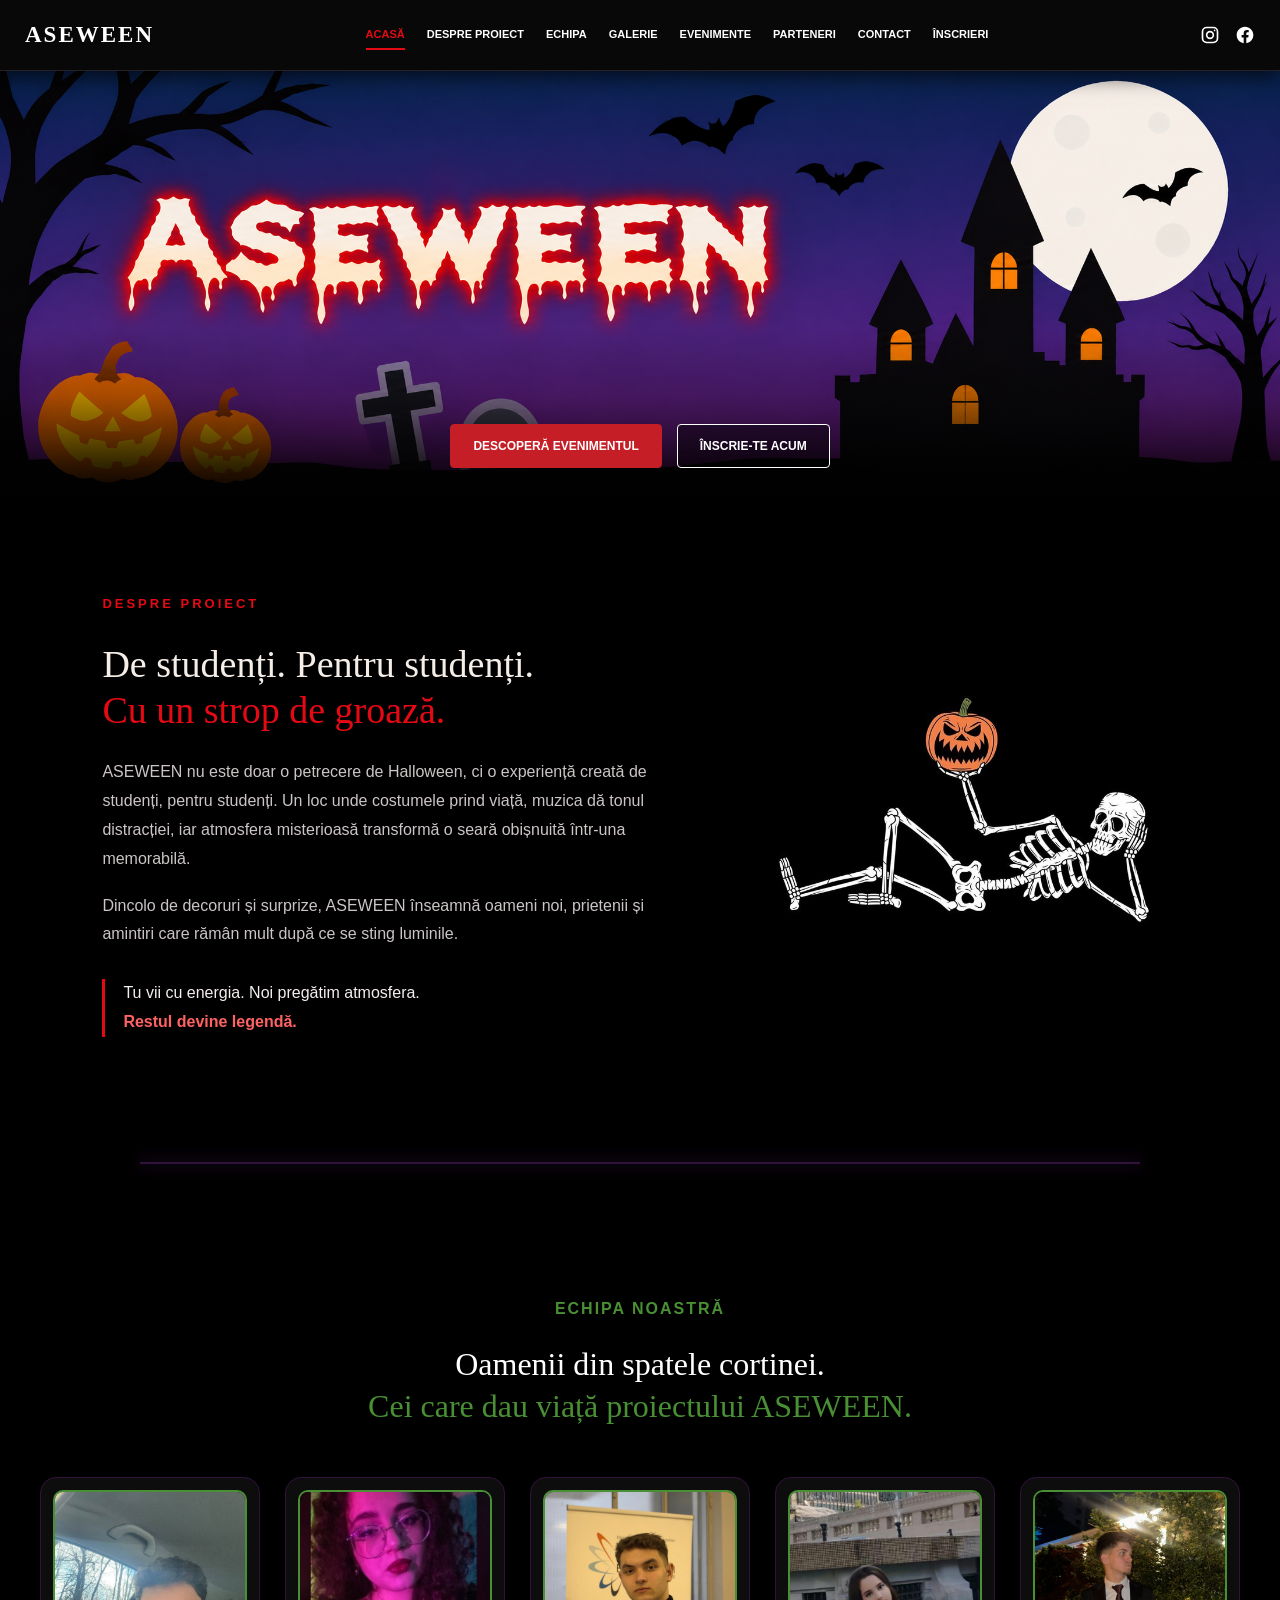
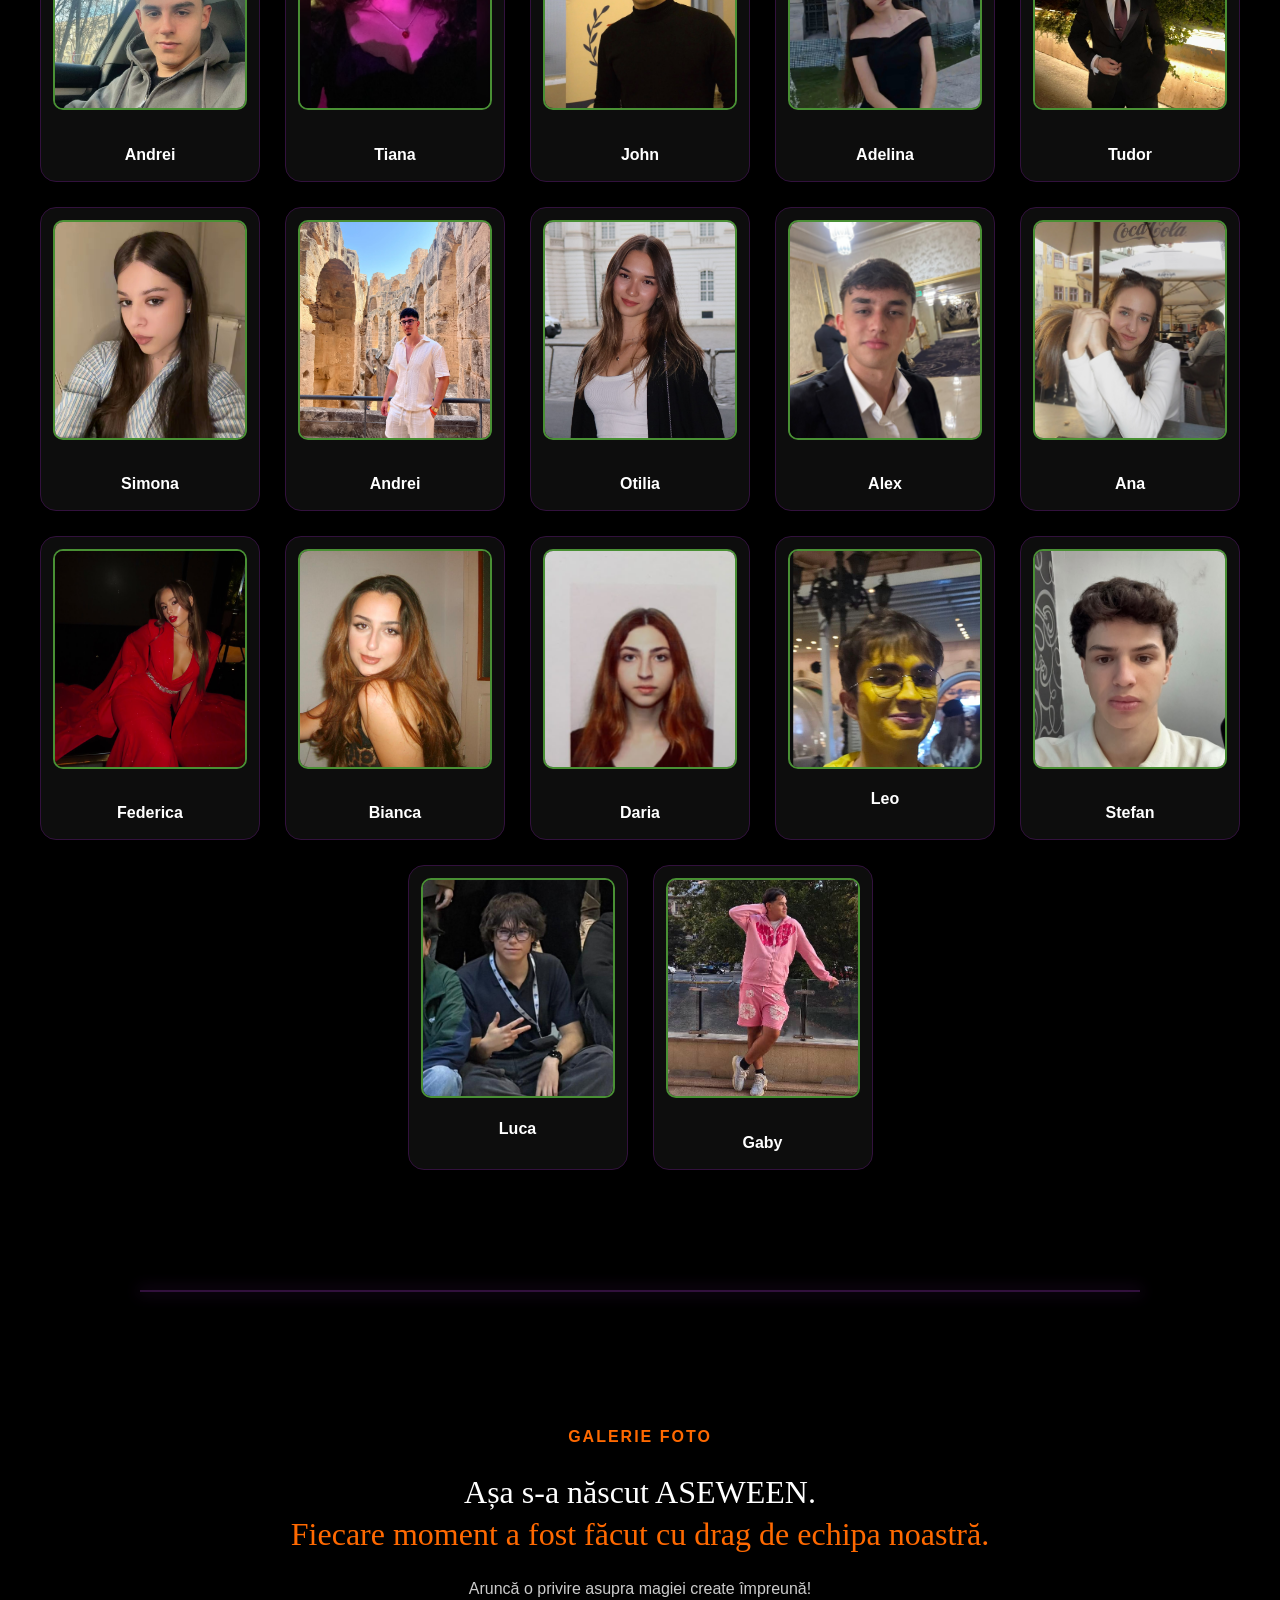
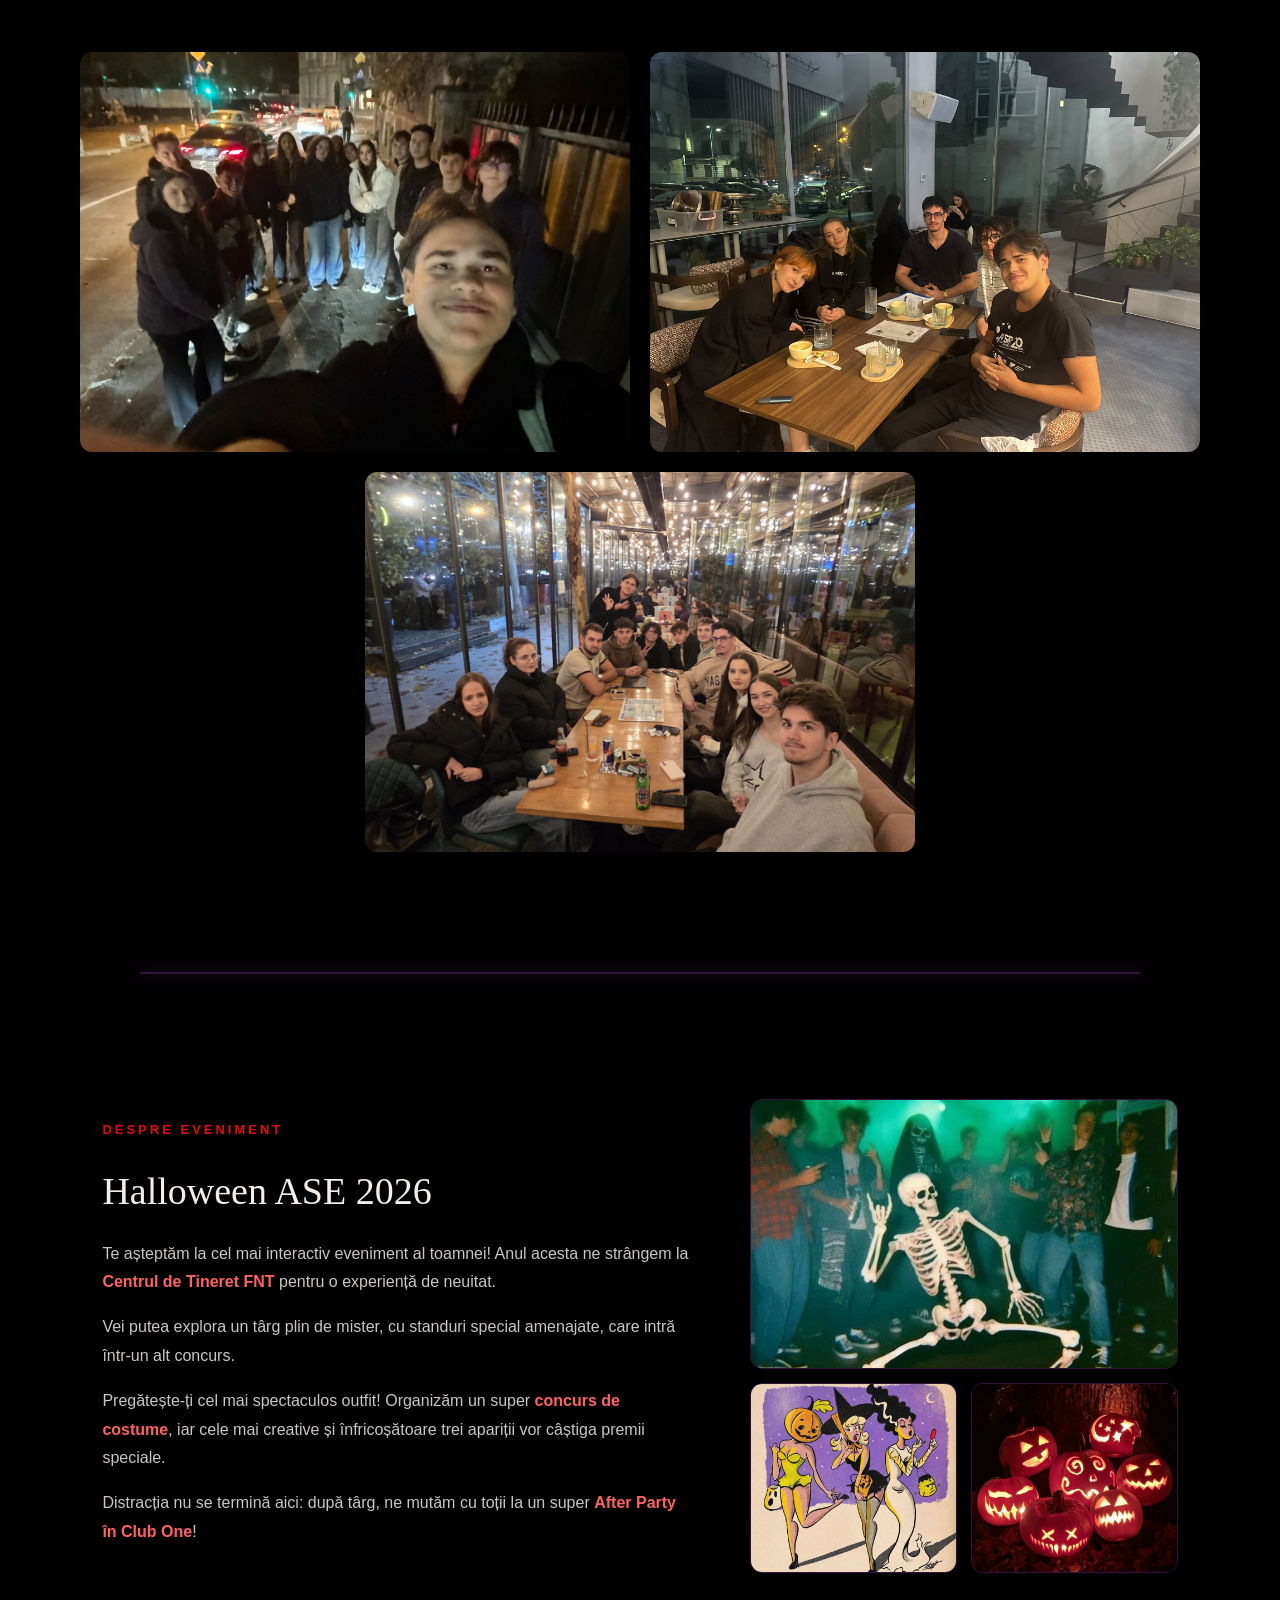
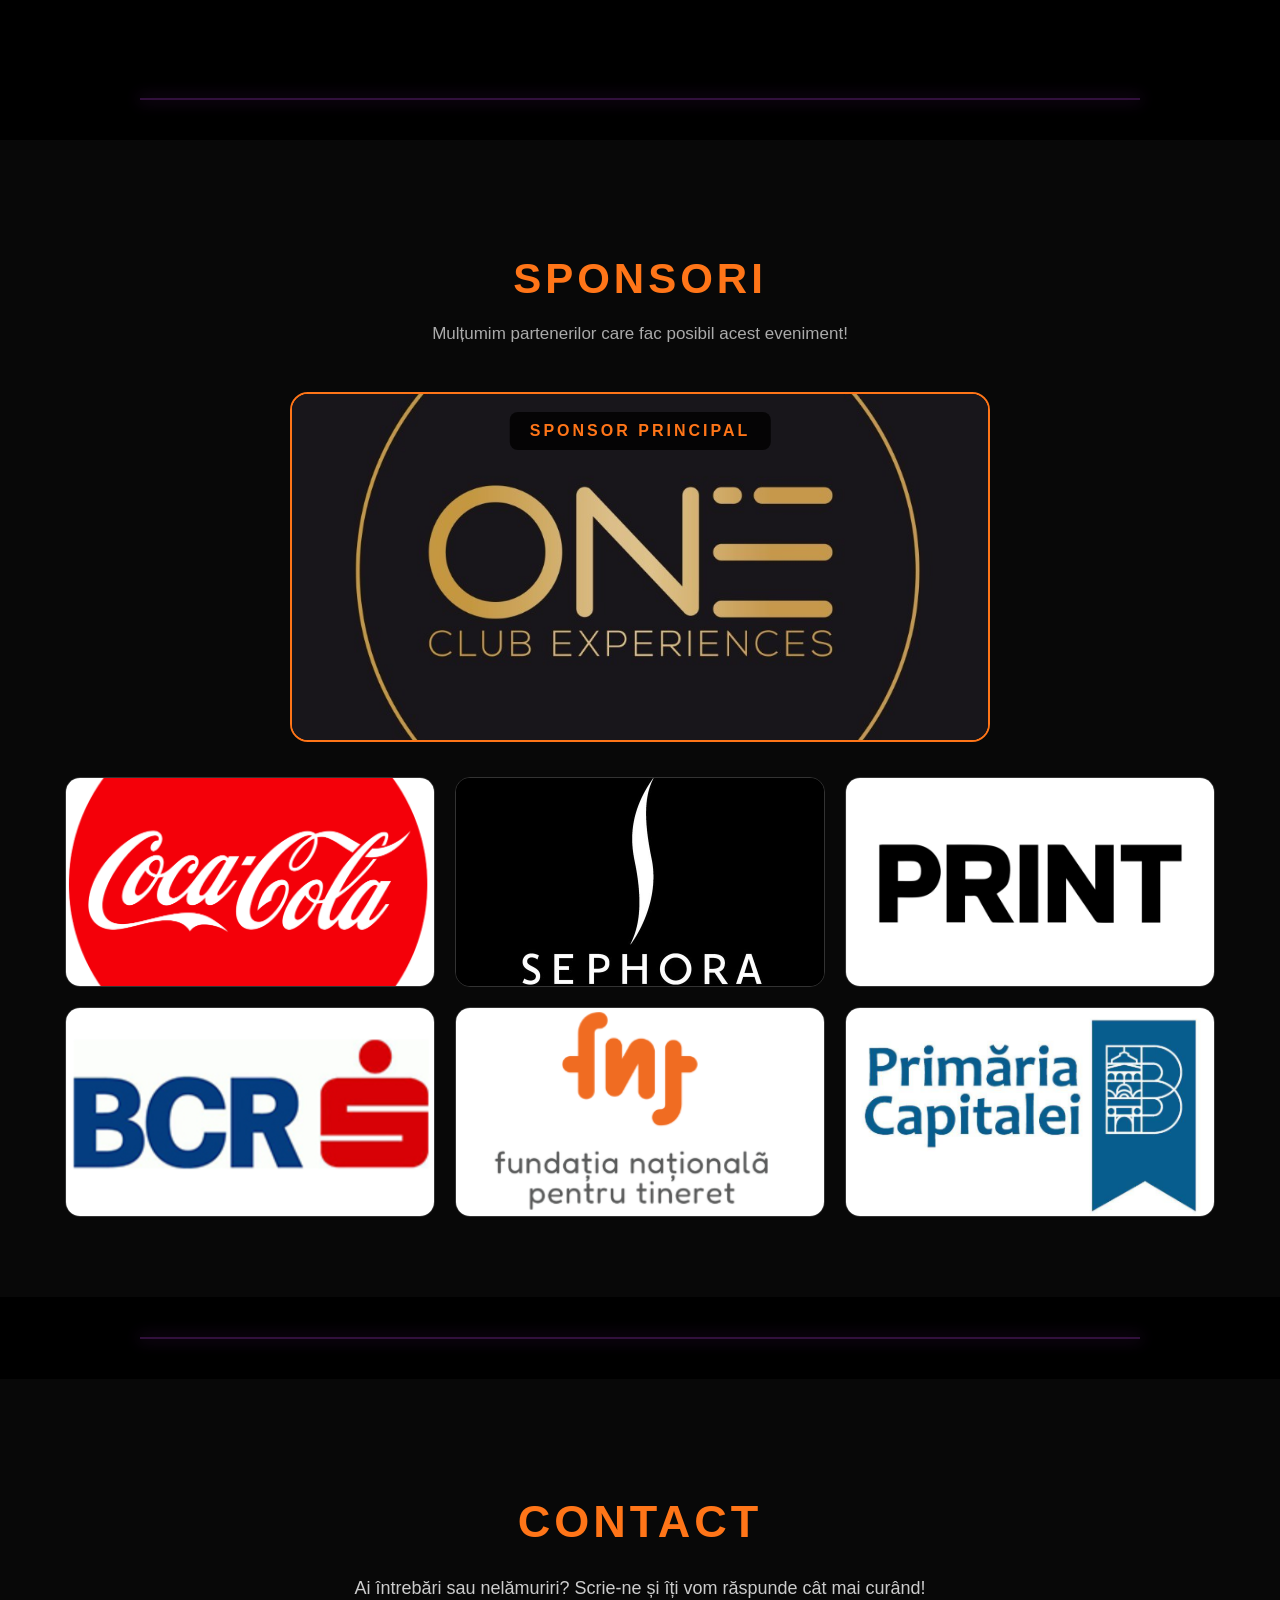
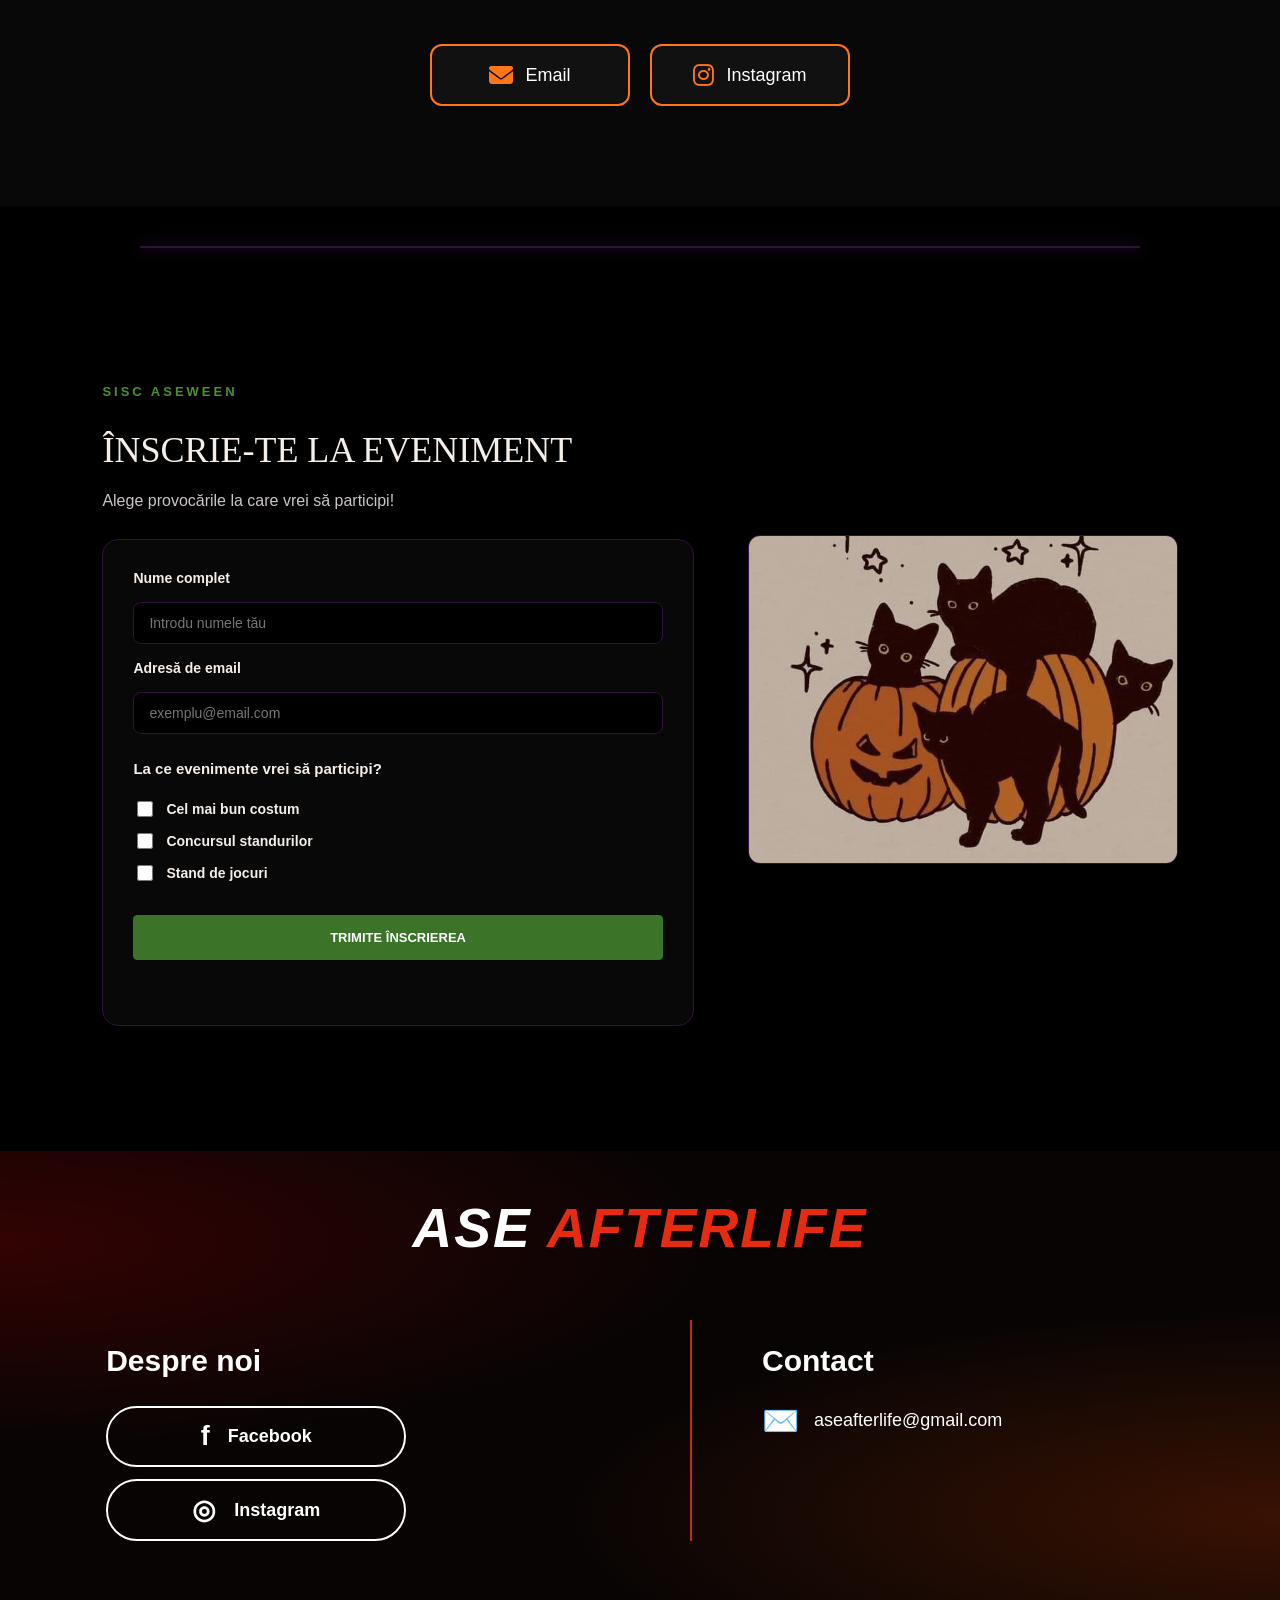
<file: index.html>
<!DOCTYPE html>
<html lang="ro">

<head>
    <meta charset="UTF-8">
    <meta name="viewport" content="width=device-width, initial-scale=1.0">
    <title>ASEWEEN | Halloween</title>
    <link rel="stylesheet" href="style.css">
    <link rel="icon" type="image/jpeg" href="poze/liliac.jpeg?v=1">
    <link rel="stylesheet" href="https://cdnjs.cloudflare.com/ajax/libs/font-awesome/6.7.2/css/all.min.css">
</head>

<body>

    <nav id="meniu">
        <div class="nav-interior">
            <a href="#acasa" class="logo">ASEWEEN</a>

            <div class="linkuri">
                <a href="#acasa" class="activ">ACASĂ</a>
                <a href="#despre">DESPRE PROIECT</a>
                <a href="#echipa">ECHIPA</a>
                <a href="#galerie">GALERIE</a>
                <a href="#evenimente">EVENIMENTE</a>
                <a href="#parteneri">PARTENERI</a>
                <a href="#contact">CONTACT</a>
                <a href="#inscrieri">ÎNSCRIERI</a>
            </div>

            <div class="social">
                <span title="Instagram">
                    <a href="https://www.instagram.com/ase.ween/" target="_blank" rel="noopener noreferrer">
                        <svg viewBox="0 0 24 24" fill="none" stroke="currentColor" stroke-width="2">
                            <rect x="3" y="3" width="18" height="18" rx="5"/>
                            <circle cx="12" cy="12" r="4"/>
                            <circle cx="17.5" cy="6.5" r="1" fill="currentColor" stroke="none"/>
                        </svg>
                    </a>
                </span>

                <span title="Facebook">
                    <a href="https://www.facebook.com/profile.php?id=61596426622585" target="_blank" rel="noopener noreferrer">
                        <svg viewBox="0 0 24 24" fill="currentColor">
                            <path d="M22 12c0-5.523-4.477-10-10-10S2 6.477 2 12c0 4.991 3.657 9.128 8.438 9.878v-6.987h-2.54V12h2.54V9.797c0-2.506 1.492-3.89 3.777-3.89 1.094 0 2.238.195 2.238.195v2.46h-1.26c-1.243 0-1.63.771-1.63 1.562V12h2.773l-.443 2.89h-2.33v6.988C18.343 21.128 22 16.991 22 12z"/>
                        </svg>
                    </a>
                </span>
            </div>
        </div>
    </nav>

    <header id="acasa">
        <img src="poze/banner.jpeg" alt="Banner ASEWEEN">

        <div class="butoane-banner">
            <a href="#evenimente" class="buton">DESCOPERĂ EVENIMENTUL</a>

            <a href="#inscrieri" class="buton-contur">ÎNSCRIE-TE ACUM</a>
        </div>
    </header>

    <main>

        <!-- SECȚIUNEA DESPRE PROIECT -->
        <section id="despre" class="despre">
            <div class="despre-text">
                <h3>DESPRE PROIECT</h3>
                <h2>
                    De studenți. Pentru studenți.<br>
                    <span>Cu un strop de groază.</span>
                </h2>
                <p>
                    ASEWEEN nu este doar o petrecere de Halloween,
                    ci o experiență creată de studenți,
                    pentru studenți. Un loc unde costumele
                    prind viață, muzica dă tonul distracției,
                    iar atmosfera misterioasă transformă
                    o seară obișnuită într-una memorabilă.
                </p>
                <p>
                    Dincolo de decoruri și surprize,
                    ASEWEEN înseamnă oameni noi,
                    prietenii și amintiri care rămân
                    mult după ce se sting luminile.
                </p>
                <div class="mesaj-final">
                    Tu vii cu energia. Noi pregătim atmosfera.
                    <strong>Restul devine legendă.</strong>
                </div>
            </div>

            <div class="despre-imagine">
                <img src="poze/sectiunea1.jpeg" alt="Schelet cu dovleac Halloween">
            </div>
        </section>

        <div class="linie-separatoare"></div>

        <!-- SECȚIUNEA ECHIPĂ -->
        <section id="echipa" class="echipa">
            <div class="echipa-titlu">
                <h3>ECHIPA NOASTRĂ</h3>
                <h2>
                    Oamenii din spatele cortinei.<br>
                    <span>Cei care dau viață proiectului ASEWEEN.</span>
                </h2>
            </div>

            <div class="echipa-grid">
                <div class="card-membru"><img src="poze/Edu Andrei.jpeg" alt="Edu Andrei"><h4>Andrei</h4></div>
                <div class="card-membru"><img src="poze/Ichim Tiana.jpeg" alt="Ichim Tiana"><h4>Tiana</h4></div>
                <div class="card-membru"><img src="poze/John.jpeg" alt="John"><h4>John</h4></div>
                <div class="card-membru"><img src="poze/Flore Adelina.jpeg" alt="Flore Adelina"><h4>Adelina</h4></div>
                <div class="card-membru"><img src="poze/Nedelcu Tudor-Ionut.jpeg" alt="Nedelcu Tudor-Ionut"><h4>Tudor</h4></div>
                <div class="card-membru"><img src="poze/Simona.jpeg" alt="Simona"><h4>Simona</h4></div>
                <div class="card-membru"><img src="poze/Andrei.jpeg" alt="Andrei"><h4>Andrei</h4></div>
                <div class="card-membru"><img src="poze/Jarnea Otilia-Cristina.jpeg" alt="Otilia"><h4>Otilia</h4></div>
                <div class="card-membru"><img src="poze/Alex.jpeg" alt="Alex"><h4>Alex</h4></div>
                <div class="card-membru"><img src="poze/Ana.jpeg" alt="Ana"><h4>Ana</h4></div>
                <div class="card-membru"><img src="poze/Federica Stefania.jpeg" alt="Federica Stefania"><h4>Federica</h4></div>
                <div class="card-membru"><img src="poze/Bianca.jpeg" alt="Bianca"><h4>Bianca</h4></div>
                <div class="card-membru"><img src="poze/Daria Gavrila.jpeg" alt="Daria Gavrila"><h4>Daria</h4></div>
                <div class="card-membru">
                    <div class="cadru-leo"><img src="poze/leo.jpeg" alt="Leo"></div>
                    <h4>Leo</h4>
                </div>
                <div class="card-membru"><img src="poze/Stefan.jpeg" alt="Stefan"><h4>Stefan</h4></div>
                <div class="card-membru">
                    <div class="cadru-luca"><img src="poze/Luca.jpeg" alt="Luca"></div>
                    <h4>Luca</h4>
                </div>
                <div class="card-membru"><img src="poze/Gaby.jpeg" alt="Gaby"><h4>Gaby</h4></div>
            </div>
        </section>

        <div class="linie-separatoare"></div>

        <!-- SECȚIUNEA GALERIE -->
        <section id="galerie" class="galerie">
            <div class="galerie-continut">
                <h3>GALERIE FOTO</h3>
                <h2>
                    Așa s-a născut ASEWEEN.<br>
                    <span>Fiecare moment a fost făcut cu drag de echipa noastră.</span>
                </h2>
                <p class="galerie-descriere">
                    Aruncă o privire asupra magiei create împreună!
                </p>
            </div>

            <br>

            <div class="galerie-simplu">
                <img src="poze/poza1.jpeg" alt="Prima intalnire">
                <img src="poze/poza2.jpeg" alt="Pregătiri cu Alumni">
            </div>

            <div class="galerie-centru">
                <img src="poze/iesire_3.jpeg" alt="Iesire 3">
            </div>
        </section>

        <div class="linie-separatoare"></div>

        <!-- SECȚIUNEA EVENIMENTE -->
        <section id="evenimente" class="despre">
            <div class="despre-text">
                <h3>DESPRE EVENIMENT</h3>
                <h2>Halloween ASE 2026</h2>
                <p>Te așteptăm la cel mai interactiv eveniment al toamnei! Anul acesta ne strângem la <strong>Centrul de Tineret FNT</strong> pentru o experiență de neuitat.</p>
                <p>Vei putea explora un târg plin de mister, cu standuri special amenajate, care intră într-un alt concurs.</p>
                <p>Pregătește-ți cel mai spectaculos outfit! Organizăm un super <strong>concurs de costume</strong>, iar cele mai creative și înfricoșătoare trei apariții vor câștiga premii speciale.</p>
                <p>Distracția nu se termină aici: după târg, ne mutăm cu toții la un super <strong>After Party în Club One</strong>!</p>
            </div>
            <div class="imgeven">
                <img src="poze/schelete2.jpeg" alt="Schelete decorativ">
                <img src="poze/doamnele.jpeg" alt="Participanți costume">
                <img src="poze/dovleci.jpeg" alt="Dovleci Halloween">
            </div>
        </section>

        <div class="linie-separatoare"></div>

        <!-- SECȚIUNEA SPONSORI -->
        <section id="parteneri" class="sponsors-section">
            <h2 class="section-title">SPONSORI</h2>
            <p class="section-description">
                Mulțumim partenerilor care fac posibil acest eveniment!
            </p>

            <div class="main-sponsor">
                <h3>SPONSOR PRINCIPAL</h3>
                <img src="poze/one.jpeg" alt="Club ONE">
            </div>

            <div class="sponsors-grid">
                <div class="sponsor-card"><img src="poze/cola.jpeg" alt="Coca-Cola"></div>
                <div class="sponsor-card"><img src="poze/sephora.jpeg" alt="Sephora"></div>
                <div class="sponsor-card"><img src="poze/print.jpeg" alt="Printmag"></div>
                <div class="sponsor-card"><img src="poze/bcr.jpeg" alt="BCR"></div>
                <div class="sponsor-card"><img src="poze/fnt.jpeg" alt="FNT"></div>
                <div class="sponsor-card"><img src="poze/pc.jpeg" alt="Primaria Bucuresti"></div>
            </div>
        </section>

        <div class="linie-separatoare"></div>

        <!-- SECȚIUNEA CONTACT -->
        <section id="contact" class="contact-section">
            <h2 class="section-title">CONTACT</h2>
            <p class="contact-description">
                Ai întrebări sau nelămuriri?
                Scrie-ne și îți vom răspunde cât mai curând!
            </p>

            <div class="contact-buttons">
                <a href="https://mail.google.com/mail/?view=cm&fs=1&to=aseafterlife%40gmail.com" target="_blank" rel="noopener noreferrer" class="contact-button">
                    <i class="fa-solid fa-envelope"></i>
                    <span>Email</span>
                </a>

                <a href="https://www.instagram.com/ase.ween/" target="_blank" rel="noopener noreferrer" class="contact-button">
                    <i class="fa-brands fa-instagram"></i>
                    <span>Instagram</span>
                </a>
            </div>
        </section>

        <div class="linie-separatoare"></div>

        <!-- SECȚIUNEA ÎNSCRIERI -->
        <section id="inscrieri" class="registration-section">
            <div class="registration-continut-flex">
                <div class="registration-stanga">
                    <h1>SiSC ASEWEEN</h1>
                    <h2>ÎNSCRIE-TE LA EVENIMENT</h2>

                    <p>Alege provocările la care vrei să participi!</p>

                    <form id="registration-form">
                        <label for="nume">Nume complet</label>
                        <input type="text" id="nume" name="nume" placeholder="Introdu numele tău" required>

                        <label for="email">Adresă de email</label>
                        <input type="email" id="email" name="email" placeholder="exemplu@email.com" required>

                        <h3>La ce evenimente vrei să participi?</h3>

                        <div class="checkbox-group">
                            <label class="checkbox-option">
                                <input type="checkbox" name="evenimente" value="Cel mai bun costum">
                                Cel mai bun costum
                            </label>

                            <label class="checkbox-option">
                                <input type="checkbox" name="evenimente" value="Concursul standurilor">
                                Concursul standurilor
                            </label>

                            <label class="checkbox-option">
                                <input type="checkbox" name="evenimente" value="Stand de jocuri">
                                Stand de jocuri
                            </label>
                        </div>

                        <button type="submit">TRIMITE ÎNSCRIEREA</button>
                        <p id="mesaj"></p>
                    </form>
                </div>

                <div class="registration-dreapta">
                    <img src="poze/pozaformular.jpeg" alt="Poza formular">
                </div>
            </div>
        </section>

    </main>

    <footer class="footer">
    <div class="footer-title">
        <span>ASE</span> <span class="afterlife">AFTERLIFE</span>
    </div>
    <div class="footer-content">
        <div class="footer-about">
            <h2>Despre noi</h2>
            <div class="social-buttons">
                <a href="https://www.facebook.com/profile.php?id=61596426622585"
                   target="_blank" class="social-btn">
                    <span>f</span> Facebook
                </a>
                <a href="https://www.instagram.com/ase.ween?cplk=Z2Zmcmtkc2t1MHhw"
                   target="_blank" class="social-btn">
                    <span>◎</span> Instagram
                </a>
            </div>
        </div>
        <div class="footer-contact">
            <h2>Contact</h2>
            <p>
                <span class="email-icon">✉️</span>
                <a href="mailto:aseafterlife@gmail.com">
                    aseafterlife@gmail.com
                </a>
            </p>
        </div>
    </div>
</footer>

    
    <a href="#acasa" id="buton-sus" title="Înapoi sus" aria-label="Înapoi sus">
        <img src="poze/liliac.jpeg" alt="Inapoi sus">
    </a>

    <script src="script.js?v=2"></script>
    <script src="java.js" src=""></script>
</body>

</html>
</file>
<file: style.css>
* {
    box-sizing: border-box;
}

html {
    scroll-behavior: smooth;
    scroll-padding-top: 85px;
}

body {
    margin: 0;
    background-color: #000;
    color: white;
    font-family: Arial, sans-serif;
}

a {
    text-decoration: none;
    color: inherit;
}

/* ===== NAVIGARE ===== */

nav {
    background-color: #080808;
    position: sticky;
    top: 0;
    z-index: 100;
    box-shadow: 0 5px 20px rgba(0, 0, 0, 0.7);
    border-bottom: 1px solid #262027;
}

.nav-interior {
    max-width: 1400px;
    min-height: 70px;
    margin: auto;
    padding: 10px 25px;
    display: flex;
    justify-content: space-between;
    align-items: center;
    gap: 25px;
}

.logo {
    font-family: Georgia, serif;
    font-size: 23px;
    font-weight: bold;
    color: white;
    letter-spacing: 2px;
    white-space: nowrap;
}

.linkuri {
    display: flex;
    align-items: center;
    justify-content: center;
    flex-wrap: wrap;
    gap: 22px;
}

.linkuri a {
    color: white;
    font-size: 11px;
    font-weight: bold;
    padding: 8px 0;
    white-space: nowrap;
    border-bottom: 2px solid transparent;
    transition: 0.3s;
}

.linkuri a:hover {
    color: #e50914;
    border-bottom-color: #e50914;
}

.linkuri a.activ {
    color: #e50914;
    border-bottom-color: #e50914;
}

.social {
    display: flex;
    align-items: center;
    gap: 15px;
}

.social span {
    display: flex;
    width: 20px;
    height: 20px;
    color: white;
}

.social svg {
    width: 100%;
    height: 100%;
}

/* ===== BANNER ===== */

header {
    position: relative;
    width: 100%;
    overflow: hidden;
    background-color: #000;
}

header img {
    width: 100%;
    height: auto;
    display: block;
}

header::after {
    content: "";
    position: absolute;
    bottom: 0;
    left: 0;
    width: 100%;
    height: 40%;
    background: linear-gradient(
        to bottom,
        transparent 0%,
        rgba(0, 0, 0, 0.3) 40%,
        rgba(0, 0, 0, 0.8) 80%,
        #000 100%
    );
    pointer-events: none;
}

.butoane-banner {
    position: absolute;
    bottom: 7%;
    left: 50%;
    transform: translateX(-50%);
    display: flex;
    justify-content: center;
    gap: 15px;
    width: 90%;
    z-index: 2;
}

.buton,
.buton-contur {
    display: inline-block;
    padding: 14px 22px;
    border-radius: 4px;
    font-size: 12px;
    font-weight: bold;
    text-align: center;
    transition: 0.3s;
}

.buton {
    background-color: #c51e26;
    color: white;
    border: 1px solid #c51e26;
}

.buton:hover {
    background-color: #e50914;
    border-color: #e50914;
    box-shadow: 0 0 18px rgba(229, 9, 20, 0.4);
}

.buton-contur {
    background-color: rgba(0, 0, 0, 0.4);
    color: white;
    border: 1px solid white;
}

.buton-contur:hover {
    background-color: white;
    color: black;
}

/* ===== SECȚIUNEA DESPRE (folosită și la Evenimente) ===== */

.despre {
    background-color: #000;
    padding: 85px 8%;
    display: flex;
    align-items: center;
    justify-content: space-between;
    gap: 60px;
    text-align: left;
    min-height: 480px;
}

.despre-text {
    width: 55%;
}

.despre h3 {
    color: #e50914;
    font-size: 13px;
    letter-spacing: 3px;
    margin-bottom: 20px;
}

.despre h2 {
    color: #f5eee8;
    font-family: Georgia, serif;
    font-size: 38px;
    line-height: 1.2;
    font-weight: normal;
    margin-bottom: 25px;
}

.despre h2 span {
    color: #e50914;
}

.despre p {
    color: #ccc5c5;
    font-size: 16px;
    line-height: 1.8;
    margin-bottom: 18px;
}

.mesaj-final {
    margin-top: 30px;
    padding-left: 18px;
    border-left: 3px solid #e50914;
    color: #f5eeee;
    font-size: 16px;
    line-height: 1.8;
}

.mesaj-final strong {
    display: block;
    color: #ff6262;
}

.despre-imagine {
    width: 40%;
}

.despre-imagine img {
    display: block;
    width: 100%;
    height: auto;
    transition: transform 0.3s;
}

.despre-imagine img:hover {
    transform: scale(1.04);
}

/* ===== SECȚIUNEA EVENIMENT ===== */

/* Colaj: o poză mare sus și două una lângă alta dedesubt */
.imgeven {
    width: 40%;
    display: grid;
    grid-template-columns: 1fr 1fr;
    gap: 14px;
}

.imgeven img {
    width: 100%;
    height: 190px;
    object-fit: cover;
    display: block;
    border-radius: 12px;
    border: 1px solid #32113D;
    box-shadow: 0 5px 20px rgba(0, 0, 0, 0.7);
    transition: transform 0.3s ease, box-shadow 0.3s ease, border-color 0.3s ease;
}

.imgeven img:first-child {
    grid-column: 1 / -1;
    height: 270px;
}

.imgeven img:hover {
    transform: scale(1.03);
    border-color: #e50914;
    box-shadow: 0 0 22px rgba(229, 9, 20, 0.35);
}

#evenimente .despre-text strong {
    color: #ff6262;
}

#evenimente .despre-text p {
    margin-bottom: 16px;
}

/* ===== BUTON ÎNAPOI SUS ===== */

#buton-sus {
    position: fixed;
    bottom: 25px;
    right: 25px;
    width: 70px;
    height: 70px;
    background-color: white;
    border: 2px solid #e50914;
    border-radius: 50%;
    display: flex;
    justify-content: center;
    align-items: center;
    overflow: hidden;
    z-index: 1000;
    box-shadow: 0 0 15px rgba(229, 9, 20, 0.4);
    opacity: 0;
    visibility: hidden;
    transition: 0.3s;
}

#buton-sus img {
    width: 100%;
    height: 100%;
    object-fit: contain;
}

#buton-sus.vizibil {
    opacity: 1;
    visibility: visible;
}

#buton-sus:hover {
    transform: scale(1.1);
    box-shadow: 0 0 25px rgba(229, 9, 20, 0.8);
}

/* ===== GALERIE ===== */

.galerie {
    padding: 80px 20px;
    text-align: center;
}

.galerie-continut {
    max-width: 700px;
    margin: 0 auto 30px auto;
}

.galerie-continut h3 {
    font-size: 1rem;
    letter-spacing: 2px;
    color: #ff6900;
    margin-bottom: 10px;
    font-weight: bold;
}

.galerie-continut h2 {
    font-size: 2rem;
    font-family: Georgia, serif;
    font-weight: normal;
    line-height: 1.3;
    color: #fff;
    margin-bottom: 20px;
}

.galerie-continut h2 span {
    color: #ff6900;
}

.galerie-descriere {
    font-size: 1rem;
    color: #ccc;
    line-height: 1.8;
}

.galerie-simplu {
    display: flex;
    justify-content: center;
    gap: 20px;
    flex-wrap: wrap;
}

.galerie-simplu img {
    width: 550px;
    max-width: 100%;
    height: 400px;
    object-fit: cover;
    border-radius: 12px;
    box-shadow: 0 4px 15px rgba(0, 0, 0, 0.5);
}

.galerie-centru {
    display: flex;
    justify-content: center;
    margin-top: 20px;
}

.galerie-centru img {
    width: 550px;
    max-width: 100%;
    height: 380px;
    object-fit: cover;
    border-radius: 12px;
    box-shadow: 0 4px 15px rgba(0, 0, 0, 0.5);
}

/* ===== ECHIPA ===== */

.echipa {
    padding: 80px 20px;
    text-align: center;
}

.echipa-titlu {
    max-width: 700px;
    margin: 0 auto 50px auto;
}

.echipa-titlu h3 {
    font-size: 1rem;
    letter-spacing: 2px;
    color: #499034;
    margin-bottom: 10px;
    font-weight: bold;
}

.echipa-titlu h2 {
    font-size: 2rem;
    line-height: 1.3;
    color: #fff;
    font-family: Georgia, serif;
    font-weight: normal;
}

.echipa-titlu h2 span {
    color: #499034;
}

.echipa-grid {
    display: flex;
    justify-content: center;
    flex-wrap: wrap;
    gap: 25px;
    max-width: 1200px;
    margin: 0 auto;
}

.card-membru {
    background: rgba(255, 255, 255, 0.05);
    border: 1px solid #32113D;
    border-radius: 16px;
    padding: 12px;
    width: 220px;
    text-align: center;
    box-shadow: 0 4px 15px rgba(0, 0, 0, 0.4);
    transition: transform 0.3s ease;
}

.card-membru:hover {
    transform: translateY(-5px);
}

.card-membru img {
    width: 100%;
    height: 220px;
    object-fit: cover;
    border-radius: 10px;
    margin-bottom: 10px;
    border: 2px solid #499034;
}

.card-membru h4 {
    color: #fff;
    font-size: 1rem;
    margin-bottom: 5px;
}

/* Fotografia lui Luca */

.cadru-luca {
    width: 100%;
    height: 220px;
    overflow: hidden;
    border-radius: 10px;
    border: 2px solid #499034;
    margin-bottom: 10px;
}

.card-membru .cadru-luca img {
    display: block;
    width: 100%;
    height: 100%;
    object-fit: cover;
    object-position: center top;
    transform: scale(1.08);
    transform-origin: center top;
    border: none;
    border-radius: 0;
    margin: 0;
}

/* Fotografia lui Leo */

.cadru-leo {
    width: 100%;
    height: 220px;
    overflow: hidden;
    border-radius: 10px;
    border: 2px solid #499034;
    margin-bottom: 10px;
}

.card-membru .cadru-leo img {
    display: block;
    width: 100%;
    height: 100%;
    object-fit: cover;
    object-position: center top;
    transform: scale(1.15) translateX(8%);
    transform-origin: center top;
    border: none;
    border-radius: 0;
    margin: 0;
}

/* ===== LINIE SEPARATOARE ===== */

.linie-separatoare {
    width: 80%;
    max-width: 1000px;
    height: 2px;
    background-color: #32113D;
    margin: 40px auto;
    box-shadow: 0 0 15px 2px rgba(50, 17, 61, 0.6);
    border: none;
}

/* ===== FORMULAR ÎNSCRIERI ===== */

.registration-section {
    background-color: #000;
    padding: 85px 8%;
}

.registration-continut-flex {
    display: flex;
    align-items: center;
    justify-content: space-between;
    gap: 50px;
    max-width: 1300px;
    margin: 0 auto;
    text-align: left;
}

.registration-stanga {
    width: 55%;
}

.registration-dreapta {
    width: 40%;
}

.registration-dreapta img {
    width: 100%;
    height: auto;
    display: block;
    border-radius: 12px;
    border: 1px solid #32113D;
    box-shadow: 0 5px 20px rgba(0, 0, 0, 0.7);
    transition: transform 0.3s ease;
}

.registration-dreapta img:hover {
    transform: scale(1.02);
}

.registration-stanga h1 {
    color: #499034;
    font-size: 13px;
    letter-spacing: 3px;
    margin-bottom: 15px;
    text-transform: uppercase;
}

.registration-stanga h2 {
    color: #f5eee8;
    font-family: Georgia, serif;
    font-size: 36px;
    line-height: 1.2;
    font-weight: normal;
    margin-bottom: 15px;
}

.registration-stanga > p {
    color: #ccc5c5;
    font-size: 16px;
    line-height: 1.6;
    margin-bottom: 25px;
}

#registration-form {
    display: flex;
    flex-direction: column;
    gap: 16px;
    background: #080808;
    padding: 30px;
    border-radius: 16px;
    border: 1px solid #32113D;
    box-shadow: 0 5px 20px rgba(0, 0, 0, 0.7);
}

#registration-form label {
    color: #f5eee8;
    font-size: 14px;
    font-weight: bold;
}

#registration-form input[type="text"],
#registration-form input[type="email"] {
    width: 100%;
    padding: 12px 15px;
    background-color: #000;
    border: 1px solid #32113D;
    border-radius: 8px;
    color: #fff;
    font-size: 14px;
    outline: none;
    transition: border-color 0.3s ease, box-shadow 0.3s ease;
}

#registration-form input:focus {
    border-color: #499034;
    box-shadow: 0 0 12px rgba(73, 144, 52, 0.4);
}

#registration-form h3 {
    color: #f5eee8;
    font-size: 15px;
    margin-top: 10px;
    margin-bottom: 5px;
    font-family: Arial, sans-serif;
}

.checkbox-group {
    display: flex;
    flex-direction: column;
    gap: 10px;
    margin-bottom: 10px;
}

.checkbox-option {
    display: flex;
    align-items: center;
    gap: 10px;
    color: #ccc5c5;
    font-size: 14px;
    cursor: pointer;
}

.checkbox-option input[type="checkbox"] {
    accent-color: #499034;
    width: 16px;
    height: 16px;
    cursor: pointer;
}

#registration-form button[type="submit"] {
    background-color: #3b7429;
    color: white;
    border: 1px solid #3b7429;
    padding: 14px;
    border-radius: 4px;
    font-size: 13px;
    font-weight: bold;
    cursor: pointer;
    transition: 0.3s ease;
    text-transform: uppercase;
    width: 100%;
    margin-top: 5px;
}

#registration-form button[type="submit"]:hover {
    background-color: #499034;
    border-color: #499034;
    box-shadow: 0 0 18px rgba(73, 144, 52, 0.5);
    transform: translateY(-2px);
}

#mesaj {
    color: #ff6262;
    font-size: 14px;
    margin-top: 5px;
}

/* ===== SPONSORI ===== */

.sponsors-section {
    background: #080808;
    padding: 80px 5%;
    text-align: center;
    scroll-margin-top: 85px;
}

.section-title {
    font-size: 42px;
    color: #ff7518;
    margin-bottom: 15px;
    letter-spacing: 3px;
}

.sponsors-section .section-title {
    font-size: 42px;
    font-weight: 800;
    color: #ff7518;
    letter-spacing: 4px;
    margin-bottom: 15px;
}

.sponsors-section .section-description {
    color: #aaa;
    font-size: 17px;
    margin-bottom: 45px;
    line-height: 1.6;
}

/* Sponsor principal - Club ONE */

.main-sponsor {
    position: relative;
    width: 100%;
    max-width: 700px;
    height: 350px;
    margin: 0 auto 35px;
    padding: 0;
    background: #111;
    border: 2px solid #ff7518;
    border-radius: 18px;
    overflow: hidden;
    transition: 0.3s ease;
}

.main-sponsor img {
    display: block;
    width: 100%;
    height: 100%;
    max-width: none;
    max-height: none;
    object-fit: cover;
    object-position: center;
    margin: 0;
    padding: 0;
    transition: transform 0.3s ease;
}

.main-sponsor h3 {
    position: absolute;
    top: 18px;
    left: 50%;
    transform: translateX(-50%);
    z-index: 2;
    margin: 0;
    padding: 10px 20px;
    width: max-content;
    max-width: 90%;
    background: rgba(0, 0, 0, 0.8);
    color: #ff7518;
    border-radius: 8px;
    font-size: 16px;
    font-weight: bold;
    letter-spacing: 3px;
}

.main-sponsor:hover {
    border-color: #ff9a45;
    box-shadow: 0 0 30px rgba(255, 117, 24, 0.25);
}

.main-sponsor:hover img {
    transform: scale(1.04);
}

/* Restul sponsorilor */

.sponsors-grid {
    display: grid;
    grid-template-columns: repeat(3, minmax(0, 1fr));
    gap: 20px;
    width: 100%;
    max-width: 1150px;
    margin: 0 auto;
}

.sponsor-card {
    position: relative;
    width: 100%;
    height: 210px;
    margin: 0;
    padding: 0;
    background: #171717;
    border: 1px solid #333;
    border-radius: 15px;
    overflow: hidden;
    transition: 0.3s ease;
}

.sponsor-card img {
    display: block;
    width: 100%;
    height: 100%;
    max-width: none;
    max-height: none;
    object-fit: cover;
    object-position: center;
    margin: 0;
    padding: 0;
    transition: transform 0.3s ease;
}

.sponsor-card:hover {
    transform: translateY(-6px);
    border-color: #ff7518;
    box-shadow:
        0 10px 30px rgba(0, 0, 0, 0.5),
        0 0 20px rgba(255, 117, 24, 0.15);
}

.sponsor-card:hover img {
    transform: scale(1.04);
}

/* ===== CONTACT ===== */

.contact-section {
    background: #080808;
    padding: 80px 20px 100px;
    text-align: center;
}

.contact-section .section-title {
    font-size: 45px;
    font-weight: 800;
    letter-spacing: 4px;
    color: #ff7518;
    margin-bottom: 25px;
}

.contact-description {
    max-width: 600px;
    margin: 0 auto 40px;
    color: #ccc;
    font-size: 18px;
    line-height: 1.7;
}

.contact-buttons {
    display: flex;
    justify-content: center;
    align-items: center;
    gap: 20px;
    flex-wrap: wrap;
}

.contact-button {
    display: flex;
    justify-content: center;
    align-items: center;
    gap: 12px;
    min-width: 200px;
    padding: 17px 25px;
    background: #111;
    border: 2px solid #ff7518;
    border-radius: 12px;
    color: white;
    font-size: 18px;
    text-decoration: none;
    transition: 0.3s ease;
}

.contact-button i {
    font-size: 24px;
    color: #ff7518;
}

.contact-button:hover {
    background: #ff7518;
    color: black;
    transform: translateY(-5px);
    box-shadow: 0 0 20px rgba(255, 117, 24, 0.25);
}

.contact-button:hover i {
    color: black;
}

.contact-email {
    margin-top: 30px;
    font-size: 16px;
    color: #aaa;
}

.contact-email a {
    color: #ff7518;
    text-decoration: none;
}

.contact-email a:hover {
    text-decoration: underline;
}

/* ===== FOOTER ===== */

.footer {
    position: relative;
    overflow: hidden;
    background:
        radial-gradient(ellipse at 0% 20%, rgba(180, 0, 0, 0.25), transparent 40%),
        radial-gradient(ellipse at 100% 80%, rgba(255, 75, 0, 0.20), transparent 40%),
        #080404;
    color: white;
    padding: 45px 8% 20px;
    margin-top: 40px;
    font-family: Arial, sans-serif;
}

.footer-title {
    text-align: center;
    font-size: 55px;
    font-weight: bold;
    font-style: italic;
    margin-bottom: 60px;
    letter-spacing: 2px;
}

.afterlife {
    color: #e52b12;
}

.footer-content {
    display: flex;
    justify-content: center;
    gap: 100px;
    max-width: 1100px;
    margin: auto;
    padding-bottom: 45px;
}

.footer-about {
    width: 45%;
}

.footer-about h2,
.footer-contact h2 {
    font-size: 30px;
    margin-bottom: 15px;
}

.footer-about p {
    color: #c5c5c5;
    font-size: 18px;
    line-height: 1.5;
    max-width: 450px;
}

.social-buttons {
    display: flex;
    flex-direction: column;
    align-items: flex-start;
    gap: 12px;
    margin-top: 28px;
}

.social-btn {
    display: flex;
    align-items: center;
    justify-content: center;
    gap: 18px;
    width: 300px;
    padding: 13px 20px;
    border: 2px solid white;
    border-radius: 40px;
    color: white;
    text-decoration: none;
    font-size: 18px;
    font-weight: bold;
    transition: 0.3s;
    box-sizing: border-box;
}

.social-btn span {
    font-size: 27px;
    font-weight: bold;
}

.social-btn:hover {
    background-color: white;
    color: black;
    transform: translateX(5px);
}

.footer-contact {
    width: 45%;
    border-left: 2px solid #c52a16;
    padding-left: 70px;
}

.footer-contact p {
    display: flex;
    align-items: center;
    gap: 15px;
    font-size: 18px;
    margin-top: 25px;
}

.footer-contact a {
    color: white;
    text-decoration: none;
}

.footer-contact a:hover {
    color: #ff4b20;
}

.email-icon {
    font-size: 30px;
}

.footer-bottom {
    border-top: 2px solid #a92713;
    text-align: center;
    padding-top: 18px;
    color: #c5c5c5;
    font-size: 16px;
}

/* ===== RESPONSIVE (toate la final, de la mare la mic) ===== */

@media (max-width: 950px) {
    .nav-interior {
        flex-wrap: wrap;
        justify-content: center;
    }

    .linkuri {
        order: 3;
        width: 100%;
        gap: 15px;
    }

    .despre {
        gap: 30px;
        padding: 65px 5%;
    }

    .despre h2 {
        font-size: 32px;
    }
}

@media (max-width: 900px) {
    .registration-continut-flex {
        flex-direction: column;
        gap: 30px;
    }

    .registration-stanga,
    .registration-dreapta {
        width: 100%;
    }
}

@media (max-width: 750px) {
    .despre {
        flex-direction: column;
        padding: 60px 25px;
        gap: 35px;
    }

    .despre-text,
    .despre-imagine,
    .imgeven {
        width: 100%;
    }

    .despre h2 {
        font-size: 30px;
    }

    .despre p {
        font-size: 14px;
    }

    .imgeven img {
        height: 150px;
    }

    .imgeven img:first-child {
        height: 210px;
    }

    .butoane-banner {
        position: relative;
        bottom: auto;
        left: auto;
        transform: none;
        margin: 0 auto;
        padding: 20px 0;
        flex-wrap: wrap;
    }
}

@media (max-width: 700px) {
    .footer-title {
        font-size: 35px;
        margin-bottom: 35px;
    }

    .footer-content {
        flex-direction: column;
        gap: 35px;
    }

    .footer-about,
    .footer-contact {
        width: 100%;
    }

    .footer-contact {
        border-left: none;
        border-top: 2px solid #c52a16;
        padding-left: 0;
        padding-top: 25px;
    }

    .social-btn {
        width: 100%;
        max-width: 300px;
    }

    .footer-contact p {
        font-size: 15px;
    }
}

@media (max-width: 500px) {
    .nav-interior {
        padding: 12px;
        gap: 15px;
    }

    .linkuri {
        gap: 10px 15px;
    }

    .linkuri a {
        font-size: 10px;
    }

    #buton-sus {
        width: 55px;
        height: 55px;
        bottom: 15px;
        right: 15px;
    }

    .sponsors-section {
        padding: 60px 15px;
    }

    .sponsors-section .section-title {
        font-size: 30px;
    }

    .sponsors-section .section-description {
        font-size: 14px;
        margin-bottom: 30px;
    }

    .main-sponsor {
        height: 230px;
        margin-bottom: 25px;
    }

    .main-sponsor h3 {
        font-size: 12px;
        letter-spacing: 1px;
        padding: 8px 12px;
    }

    .sponsors-grid {
        grid-template-columns: repeat(2, minmax(0, 1fr));
        gap: 10px;
    }

    .sponsor-card {
        height: 125px;
        border-radius: 10px;
    }

    .contact-section .section-title {
        font-size: 32px;
    }

    .contact-description {
        font-size: 15px;
    }

    .contact-button {
        min-width: 145px;
        padding: 14px;
        font-size: 16px;
    }

    .contact-button i {
        font-size: 20px;
    }
}

/* ==========================================================
   RESPONSIVE EXTRA - toate dispozitivele
   (lasă acest bloc la finalul fișierului)
   ========================================================== */

/* Evită scroll orizontal și imagini care ies din ecran */
html,
body {
    max-width: 100%;
    overflow-x: hidden;
}

img {
    max-width: 100%;
}

/* ----- Ecrane foarte mari (monitoare mari, TV) ----- */
@media (min-width: 1600px) {
    .despre,
    .registration-section {
        padding-left: 12%;
        padding-right: 12%;
    }

    .despre h2 {
        font-size: 44px;
    }

    .despre p {
        font-size: 18px;
    }

    .echipa-grid {
        max-width: 1400px;
    }

    .sponsors-grid {
        max-width: 1300px;
    }
}

/* ----- Laptop mic / tabletă pe orizontală ----- */
@media (max-width: 1100px) {
    .linkuri {
        gap: 16px;
    }

    .sponsors-grid {
        gap: 15px;
    }

    .sponsor-card {
        height: 180px;
    }
}

/* ----- Tabletă ----- */
@media (max-width: 900px) {
    .galerie-simplu img,
    .galerie-centru img {
        width: 100%;
        max-width: 550px;
        height: 300px;
    }

    .main-sponsor {
        height: 300px;
    }

    .footer-content {
        gap: 50px;
    }

    .footer-contact {
        padding-left: 40px;
    }
}

/* ----- Telefon (portret) ----- */
@media (max-width: 600px) {
    .despre {
        padding: 50px 20px;
        min-height: auto;
    }

    .despre h2 {
        font-size: 26px;
    }

    .despre h3 {
        font-size: 12px;
    }

    .mesaj-final {
        font-size: 14px;
    }

    /* Butoanele din banner, unul sub altul, pe toată lățimea */
    .butoane-banner {
        flex-direction: column;
        align-items: stretch;
        width: 90%;
        gap: 10px;
    }

    /* Echipa: 2 carduri pe rând */
    .echipa,
    .galerie {
        padding: 55px 15px;
    }

    .echipa-titlu h2,
    .galerie-continut h2 {
        font-size: 1.5rem;
    }

    .echipa-grid {
        gap: 12px;
    }

    .card-membru {
        width: calc(50% - 6px);
        padding: 8px;
    }

    .card-membru img,
    .cadru-leo,
    .cadru-luca {
        height: 160px;
    }

    .card-membru h4 {
        font-size: 0.9rem;
    }

    /* Galerie */
    .galerie-simplu img,
    .galerie-centru img {
        height: 220px;
    }

    /* Formular */
    .registration-section {
        padding: 55px 15px;
    }

    .registration-stanga h2 {
        font-size: 26px;
    }

    #registration-form {
        padding: 20px;
    }

    /* 16px previne zoom-ul automat pe iPhone la focus */
    #registration-form input[type="text"],
    #registration-form input[type="email"] {
        font-size: 16px;
    }

    .linie-separatoare {
        margin: 25px auto;
    }

    .footer {
        padding: 35px 20px 15px;
    }
}

/* ----- Telefoane foarte mici (sub 360px) ----- */
@media (max-width: 360px) {
    .logo {
        font-size: 19px;
        letter-spacing: 1px;
    }

    .linkuri a {
        font-size: 9px;
    }

    .despre h2 {
        font-size: 23px;
    }

    .card-membru img,
    .cadru-leo,
    .cadru-luca {
        height: 140px;
    }

    .contact-button {
        min-width: 100%;
    }
}

/* ----- Telefon pe orizontală (ecran jos) ----- */
@media (max-height: 500px) and (orientation: landscape) {
    nav {
        position: static;
    }

    #buton-sus {
        width: 45px;
        height: 45px;
    }
}

/* ----- Ecrane tactile: fără efecte hover care "rămân blocate" ----- */
@media (hover: none) {
    .card-membru:hover,
    .sponsor-card:hover,
    .contact-button:hover,
    .imgeven img:hover,
    .despre-imagine img:hover,
    .registration-dreapta img:hover,
    #buton-sus:hover {
        transform: none;
    }
}

/* ----- Utilizatori care preferă mișcare redusă ----- */
@media (prefers-reduced-motion: reduce) {
    html {
        scroll-behavior: auto;
    }

    * {
        transition: none !important;
    }
}
</file>
